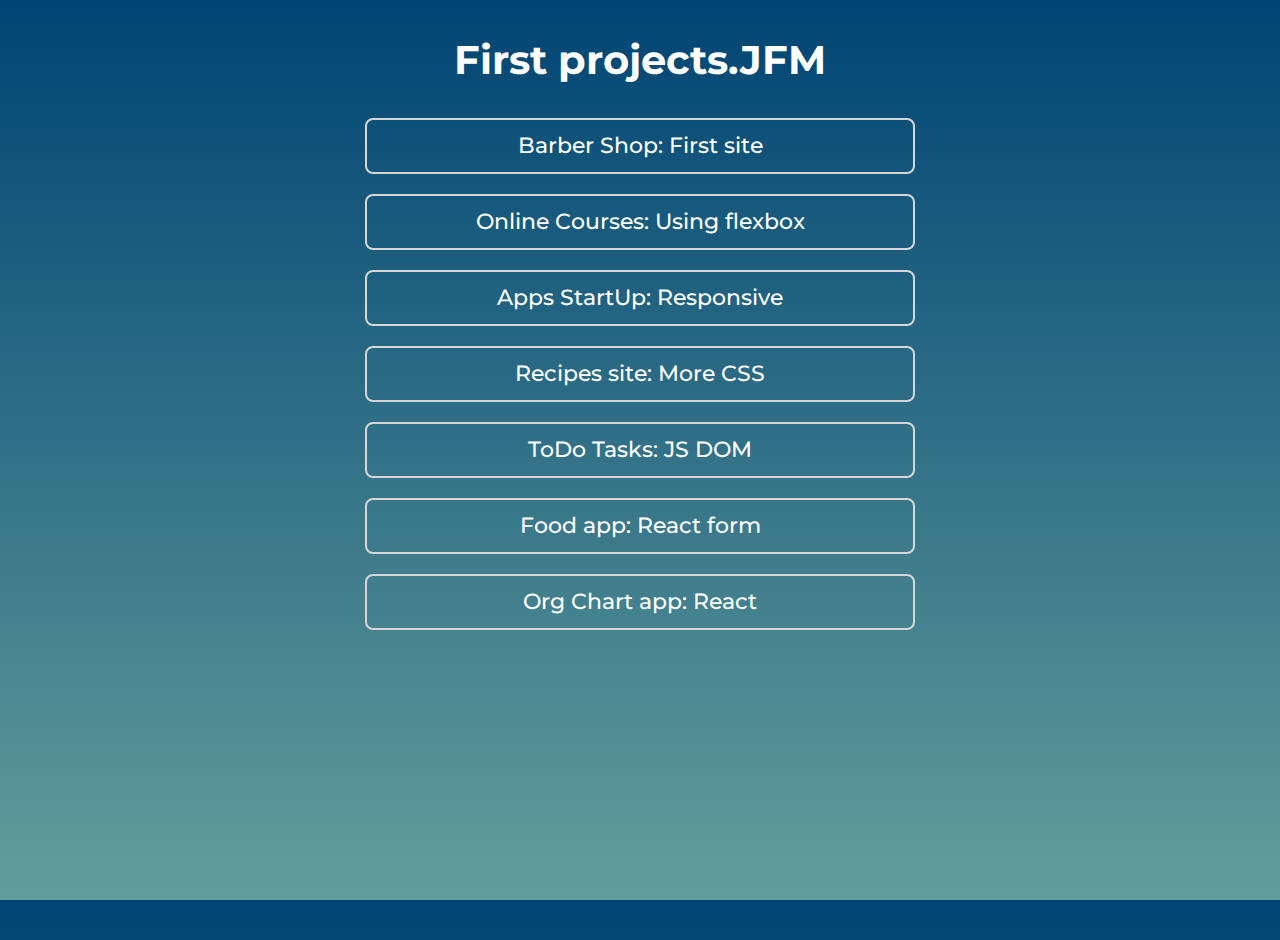
<file: index.html>
<!DOCTYPE html>
<html lang="en">

<head>
	<meta charset="UTF-8">
	<meta name="viewport" content="width=device-width, initial-scale=1.0">
	<title>projects.JFM</title>
	<link href="./reset.css" rel="stylesheet">
	<link href="./styles.css" rel="stylesheet">
	<link rel="preconnect" href="https://fonts.googleapis.com">
	<link rel="preconnect" href="https://fonts.gstatic.com" crossorigin>
	<link href="https://fonts.googleapis.com/css2?family=Montserrat&display=swap" rel="stylesheet">

</head>

<body>
	<main>

		<div class="cards-container">
			<h1>First projects.JFM</h1>
			<a class="card" href="./barbershop/"><span>Barber Shop: First site</span></a>
			<a class="card" href="./courses/"><span>Online Courses: Using flexbox</span></a>
			<a class="card" href="./apps/"><span>Apps StartUp: Responsive</span></a>
			<a class="card" href="./recipes/"><span>Recipes site: More CSS</span></a>
			<a class="card" href="./todo/"><span>ToDo Tasks: JS DOM</span></a>
			<a class="card" href="https://food.jfmadrid.com"><span>Food app: React form</span></a>
			<a class="card" href="https://org.jfmadrid.com"><span>Org Chart app: React</span></a>
		</div>


	</main>


</body>

</html>
</file>
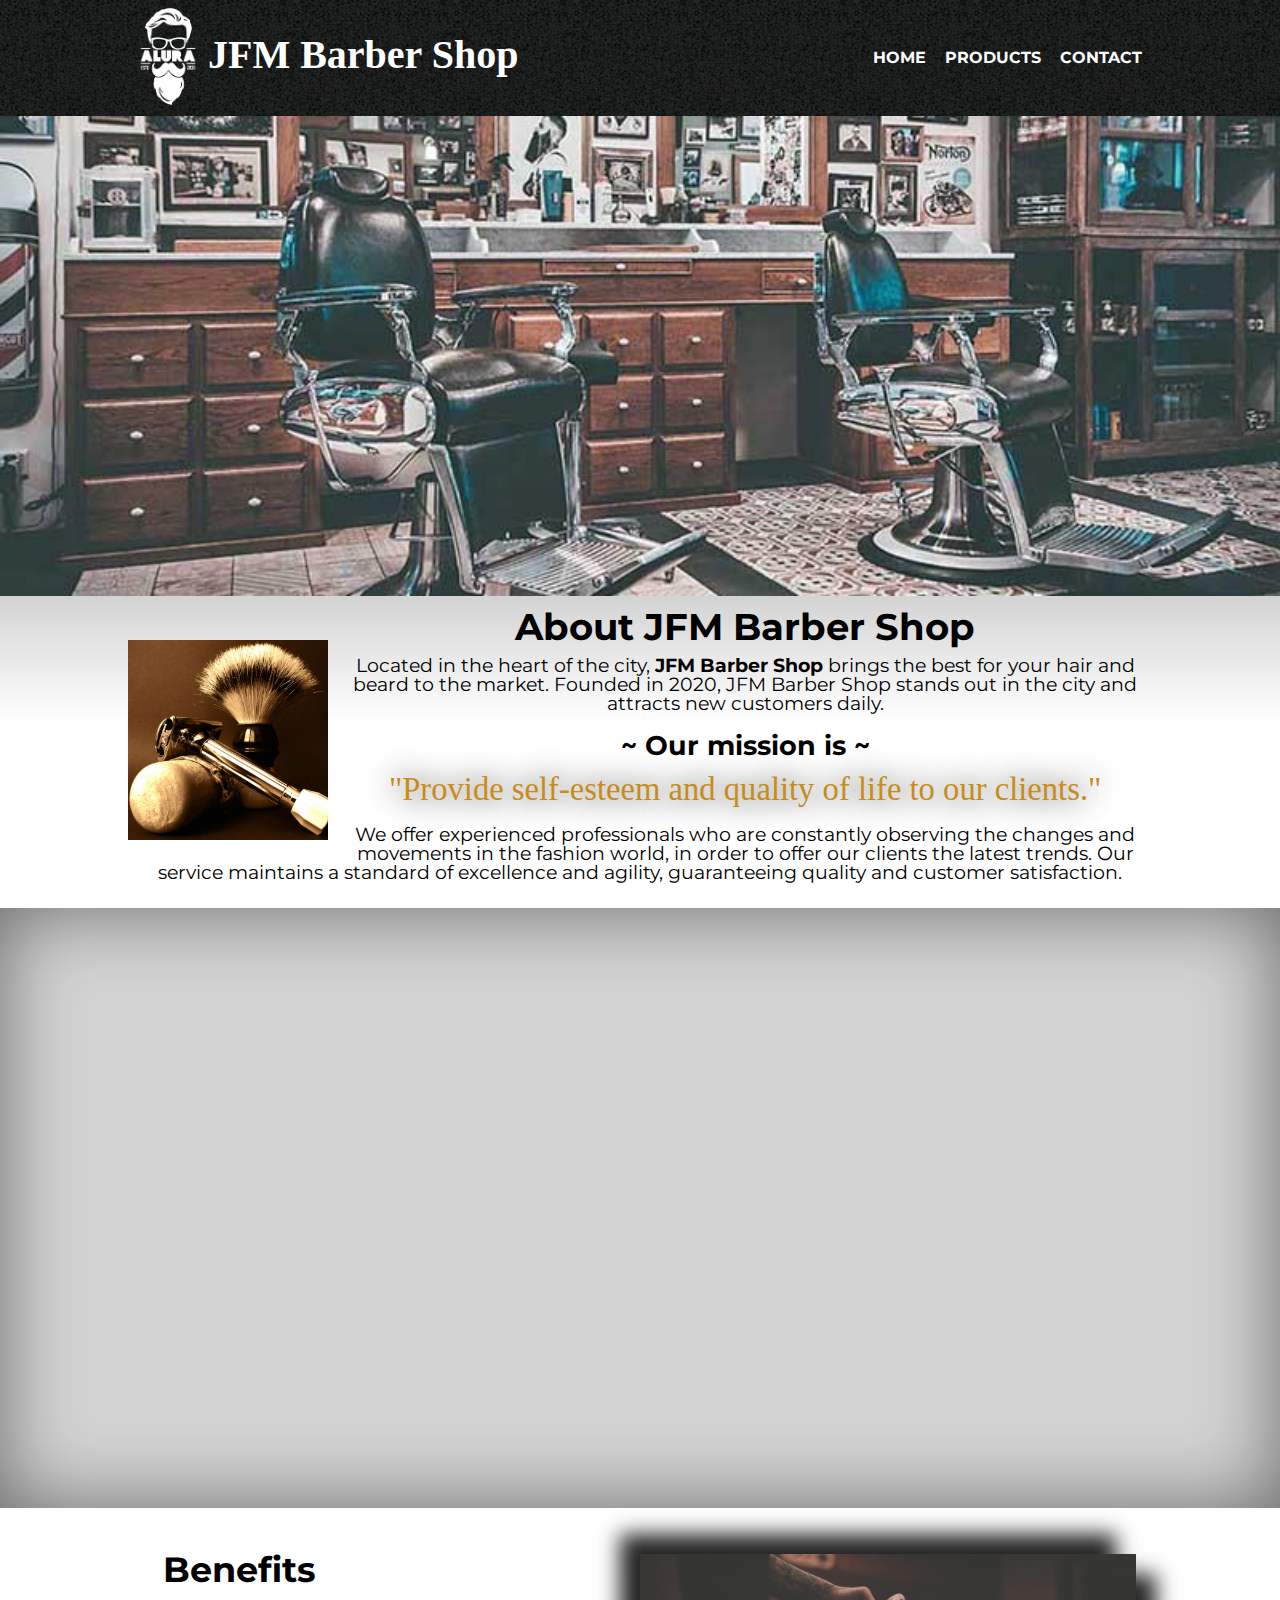
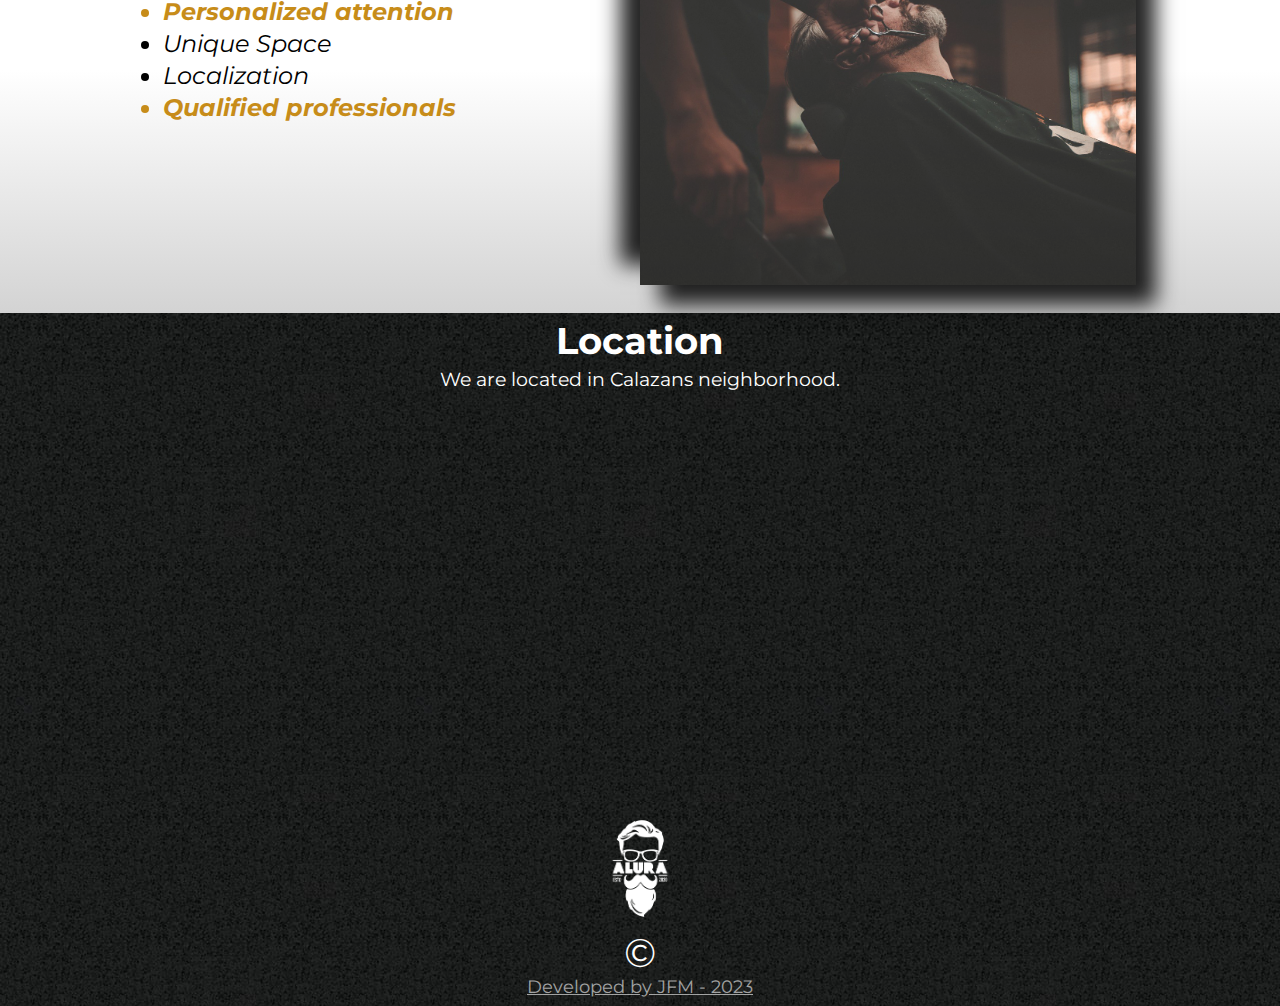
<file: barbershop/index.html>
<!DOCTYPE html>

<html lang="es">

<head>
	<meta charset="utf-8">
	<meta name="viewport" content="width=device-width">
	<title>JFM/BarberShop</title>
	<link rel="stylesheet" href="1.CSS/reset.css">
	<link rel="stylesheet" href="1.CSS/styles.css">
	<!-- Fonts -->
	<link rel="preconnect" href="https://fonts.googleapis.com">
	<link rel="preconnect" href="https://fonts.gstatic.com" crossorigin>
	<link href="https://fonts.googleapis.com/css2?family=Montserrat&display=swap" rel="stylesheet">
</head>

<body>
	<!-- Menu/Header de la pagina con el logo y links de navegacion  -->
	<header>
		<div id="cajaHeader">
			<img id="imgLogo" src="./Recursos/logo-blanco.png">
			<h1 id="tituloSitio"> JFM Barber Shop</h1>
			<nav>
				<!-- lista no ordenada de elementos del menu -->
				<ul>
					<li> <a href="index.html">Home</a> </li>
					<li> <a href="productos.html">Products</a> </li>
					<li> <a href="contacto.html">Contact</a> </li>
				</ul>
			</nav>
		</div>
	</header>

	<!-- Contenido Principal -->
	<main>
		<!-- <p>parrafo ejemplo</p> -->

		<img id="banner" src="./Recursos/banner.jpg">

		<!-- 
        <p>parrafo ejemplo</p>
        <p>parrafo ejemplo2</p> 
        -->
		<section class="principal">

			<img id="utensilios" src="./Recursos/utensilios.jpg" alt="utensilios barbero">

			<h2 class="tituloPrincipal">About JFM Barber Shop</h2>

			<p>
				Located in the heart of the city, <em>JFM Barber Shop</em> brings the best for your hair and beard to the
				market. Founded in 2020, JFM Barber Shop stands out in the city and attracts new customers daily.
			</p>

			<div id="mision">
				<!-- el estilo aplica a todas las etiquetas ycontenido dentro de la etiqueta <p> 
                 y puedo agregar mas de un estilo separandolo con ; -->
				<p id="misionTitulo">Our mission is</p>
				<p><strong>"Provide self-esteem and quality of life to our clients."</strong></p>
			</div>

			<p>
				We offer experienced professionals who are constantly observing the changes and movements in the fashion world,
				in order to offer our clients the latest trends. Our service maintains a standard of excellence and agility,
				guaranteeing quality and customer satisfaction.
			</p>

		</section>

		<section class="sectionVideo">
			<div id="video">
				<iframe width="100%" height="100%" src="https://www.youtube.com/embed/wcVVXUV0YUY" title="YouTube video player"
					frameborder="0"
					allow="accelerometer; autoplay; clipboard-write; encrypted-media; gyroscope; picture-in-picture; web-share"
					allowfullscreen></iframe>
			</div>
		</section>

		<section class="diferenciales">
			<div id="contenidoDiferenciales">

				<ul>
					<h3 class="titulo">Benefits</h3>
					<li class="items">Personalized attention</li>
					<li class="items">Unique Space</li>
					<li class="items">Localization</li>
					<li class="items">Qualified professionals</li>
				</ul><img src="./Recursos/diferenciales.jpg" id="imgDifs">
			</div>
		</section>

		<section class="mapa">
			<h2 class="tituloPrincipal">Location</h2>
			<p>We are located in Calazans neighborhood.</p>
			<iframe
				src="https://www.google.com/maps/embed?pb=!1m18!1m12!1m3!1d442.1772534826936!2d-75.59777681553734!3d6.25936303185097!2m3!1f0!2f0!3f0!3m2!1i1024!2i768!4f13.1!3m3!1m2!1s0x8e442972aad5ba31%3A0xa7cc94d054003c!2sAv.%2080%20%2348-147%20a%2048-1%2C%20Calasanz%2C%20Medell%C3%ADn%2C%20La%20Am%C3%A9rica%2C%20Medell%C3%ADn%2C%20Antioquia!5e0!3m2!1ses-419!2sco!4v1683165935365!5m2!1ses-419!2sco"
				width="100%" height="400" style="border:0;" allowfullscreen="" loading="lazy"
				referrerpolicy="no-referrer-when-downgrade"></iframe>
		</section>

	</main>

	<!-- Footer de la pagina  -->
	<footer>
		<img id="imgFooter" src="./Recursos/logo-blanco.png">
		<p>©</p>
		<a href="https://jfmadrid.com">Developed by JFM - 2023</a>
	</footer>

</body>


</html>
</file>
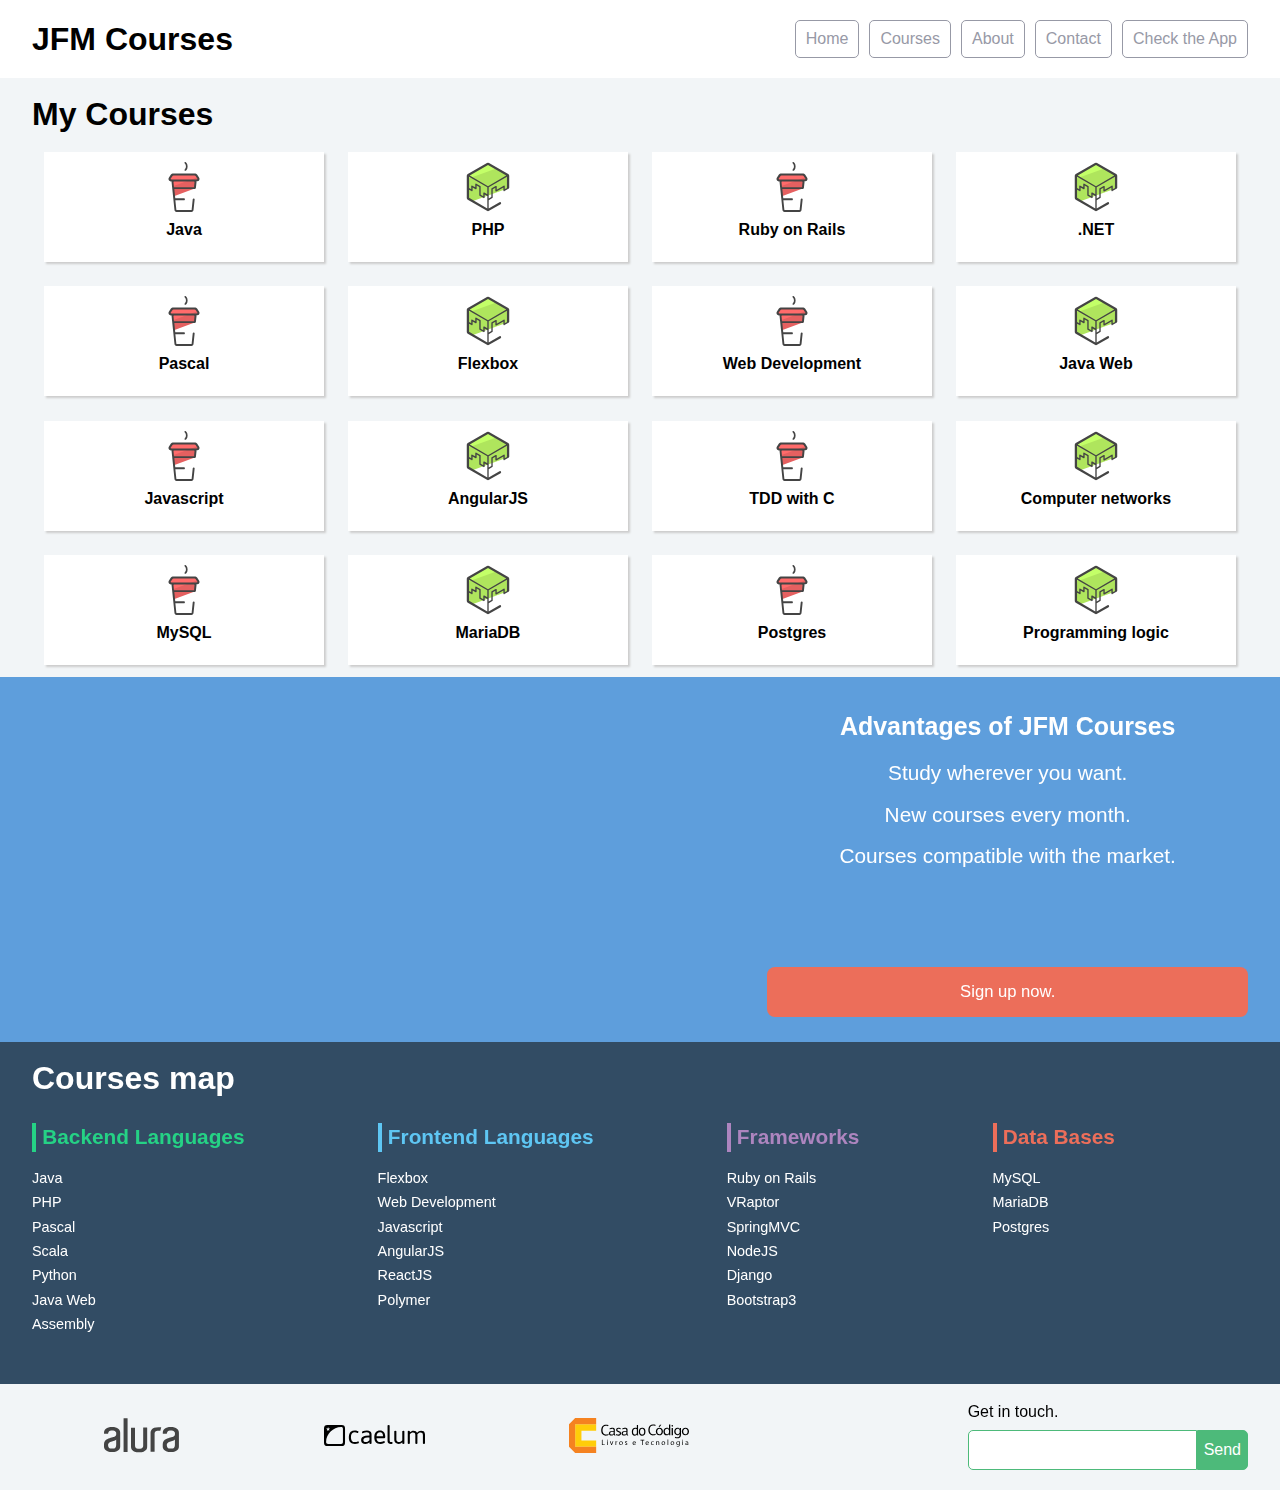
<file: courses/index.html>
<!doctype html>
<html>

<head>
	<meta charset="utf-8">
	<meta name="viewport" content="width=device-width, initial-scale=1">
	<title>JFM/Courses</title>
	<link rel="stylesheet" href="css/reset.css">
	<link rel="stylesheet" href="css/style.css">
	<link rel="stylesheet" href="css/flexbox.css">

</head>

<body>

	<header class="headerPrincipal">
		<div class="container">
			<h1 class="headerPrincipal-titulo">
				<a href="#">JFM Courses</a>
			</h1>

			<nav class="headerPrincipal-nav">
				<a class="headerPrincipal-nav-link" href="#">Home</a>
				<a class="headerPrincipal-nav-link" href="#">Courses</a>
				<a class="headerPrincipal-nav-link" href="#">About</a>
				<a class="headerPrincipal-nav-link" href="#">Contact</a>
				<a class="headerPrincipal-nav-link headerPrincipal-nav-link-app" href="#">Check the App</a>
			</nav>
		</div>

	</header>

	<main class="contenidoPrincipal">
		<div class="container">
			<h2 class="subtitulo">My Courses</h2>

			<nav>
				<ul class="contenidoPrincipal-cursos">
					<li class="contenidoPrincipal-cursos-link"><a href="#">Java</a></li>
					<li class="contenidoPrincipal-cursos-link"><a href="#">PHP</a></li>
					<li class="contenidoPrincipal-cursos-link"><a href="#">Ruby on Rails</a></li>
					<li class="contenidoPrincipal-cursos-link"><a href="#">.NET</a></li>
					<li class="contenidoPrincipal-cursos-link"><a href="#">Pascal</a></li>
					<li class="contenidoPrincipal-cursos-link"><a href="#">Flexbox</a></li>
					<li class="contenidoPrincipal-cursos-link"><a href="#">Web Development</a></li>
					<li class="contenidoPrincipal-cursos-link"><a href="#">Java Web</a></li>
					<li class="contenidoPrincipal-cursos-link"><a href="#">Javascript</a></li>
					<li class="contenidoPrincipal-cursos-link"><a href="#">AngularJS</a></li>
					<li class="contenidoPrincipal-cursos-link"><a href="#">TDD with C</a></li>
					<li class="contenidoPrincipal-cursos-link"><a href="#">Computer networks</a></li>
					<li class="contenidoPrincipal-cursos-link"><a href="#">MySQL</a></li>
					<li class="contenidoPrincipal-cursos-link"><a href="#">MariaDB</a></li>
					<li class="contenidoPrincipal-cursos-link"><a href="#">Postgres</a></li>
					<li class="contenidoPrincipal-cursos-link"><a href="#">Programming logic</a></li>

				</ul>
			</nav>
		</div>

		<section class="videoSobre">
			<div class="container">
				<iframe class="videoSobre-video" width="560" height="315"
					src="https://www.youtube.com/embed/1iJ5lof5kLM?si=XJQbeOMfJARFOqNF" frameborder="0" allowfullscreen></iframe>

				<div class="videoSobre-sobre">
					<h2 class="videoSobre-sobre-title">Advantages of JFM Courses</h2>
					<ul class="videoSobre-sobre-list">
						<li class="videoSobre-sobre-item">Study wherever you want.</li>
						<li class="videoSobre-sobre-item">New courses every month.</li>
						<li class="videoSobre-sobre-item">Courses compatible with the market.</li>
					</ul>
					<button class="videoSobre-button">Sign up now.</button>
				</div>
			</div>
		</section>

	</main>

	<footer class="rodapePrincipal">
		<div class="container">

			<section class="rodapePrincipal-navMap">
				<h3 class="subtitulo">Courses map</h3>
				<nav class="rodapePrincipal-navMap-list">

					<h4 class="navmap-list-title navmap-list-title-backend">Backend Languages</h4>
					<a class="rodapePrincipal-navMap-link" href="#">Java</a>
					<a class="rodapePrincipal-navMap-link" href="#">PHP</a>
					<a class="rodapePrincipal-navMap-link" href="#">Pascal</a>
					<a class="rodapePrincipal-navMap-link" href="#">Scala</a>
					<a class="rodapePrincipal-navMap-link" href="#">Python</a>
					<a class="rodapePrincipal-navMap-link" href="#">Java Web</a>
					<a class="rodapePrincipal-navMap-link" href="#">Assembly</a>

					<h4 class="navmap-list-title navmap-list-title-frontend"> Frontend Languages</h4>
					<a class="rodapePrincipal-navMap-link" href="#">Flexbox</a>
					<a class="rodapePrincipal-navMap-link" href="#">Web Development</a>
					<a class="rodapePrincipal-navMap-link" href="#">Javascript</a>
					<a class="rodapePrincipal-navMap-link" href="#">AngularJS</a>
					<a class="rodapePrincipal-navMap-link" href="#">ReactJS</a>
					<a class="rodapePrincipal-navMap-link" href="#">Polymer</a>

					<h4 class="navmap-list-title navmap-list-title-framework">Frameworks</h4>
					<a class="rodapePrincipal-navMap-link" href="#">Ruby on Rails</a>
					<a class="rodapePrincipal-navMap-link" href="#">VRaptor</a>
					<a class="rodapePrincipal-navMap-link" href="#">SpringMVC</a>
					<a class="rodapePrincipal-navMap-link" href="#">NodeJS</a>
					<a class="rodapePrincipal-navMap-link" href="#">Django</a>
					<a class="rodapePrincipal-navMap-link" href="#">Bootstrap3</a>

					<h4 class="navmap-list-title navmap-list-title-bancoDeDados">Data Bases</h4>
					<a class="rodapePrincipal-navMap-link" href="#">MySQL</a>
					<a class="rodapePrincipal-navMap-link" href="#">MariaDB</a>
					<a class="rodapePrincipal-navMap-link" href="#">Postgres</a>

				</nav>
			</section>

		</div>

		<section class="rodapePrincipal-patrocinadores">
			<div class="container">
				<ul class="rodapePrincipal-patrocinadores-list">
					<li>
						<a class="rodapePrincipal-patrocinadores-list-link patrocinadores-list-link-alura" href="#">
							<img src="img/logos/alura.svg" alt="Logo da Alura">
						</a>
					</li>
					<li>
						<a class="rodapePrincipal-patrocinadores-list-link patrocinadores-list-link-caelum" href="#">
							<img src="img/logos/caelum.svg" alt="Logo da Caelum">
						</a>
					</li>
					<li>
						<a class="rodapePrincipal-patrocinadores-list-link patrocinadores-list-link-casaDoCodigo" href="#">
							<img src="img/logos/cdc.svg" alt="Logo da Casa do Código">
						</a>
					</li>
				</ul>
				<form class="rodapePrincipal-contatoForm" action="#">
					<fieldset>
						<legend class="rodapePrincipal-contatoForm-legend" for="email-contato">Get in touch.
						</legend>
						<div class="rodapePrincipal-contatoForm-fieldset">
							<input class="rodapePrincipal-contatoForm-emailInput" type="email" name="email-contato"
								id="email-contato">
							<button class="rodapePrincipal-contatoForm-submit" type="submit">Send</button>
						</div>
					</fieldset>
				</form>
			</div>
		</section>
	</footer>

</body>

</html>
</file>
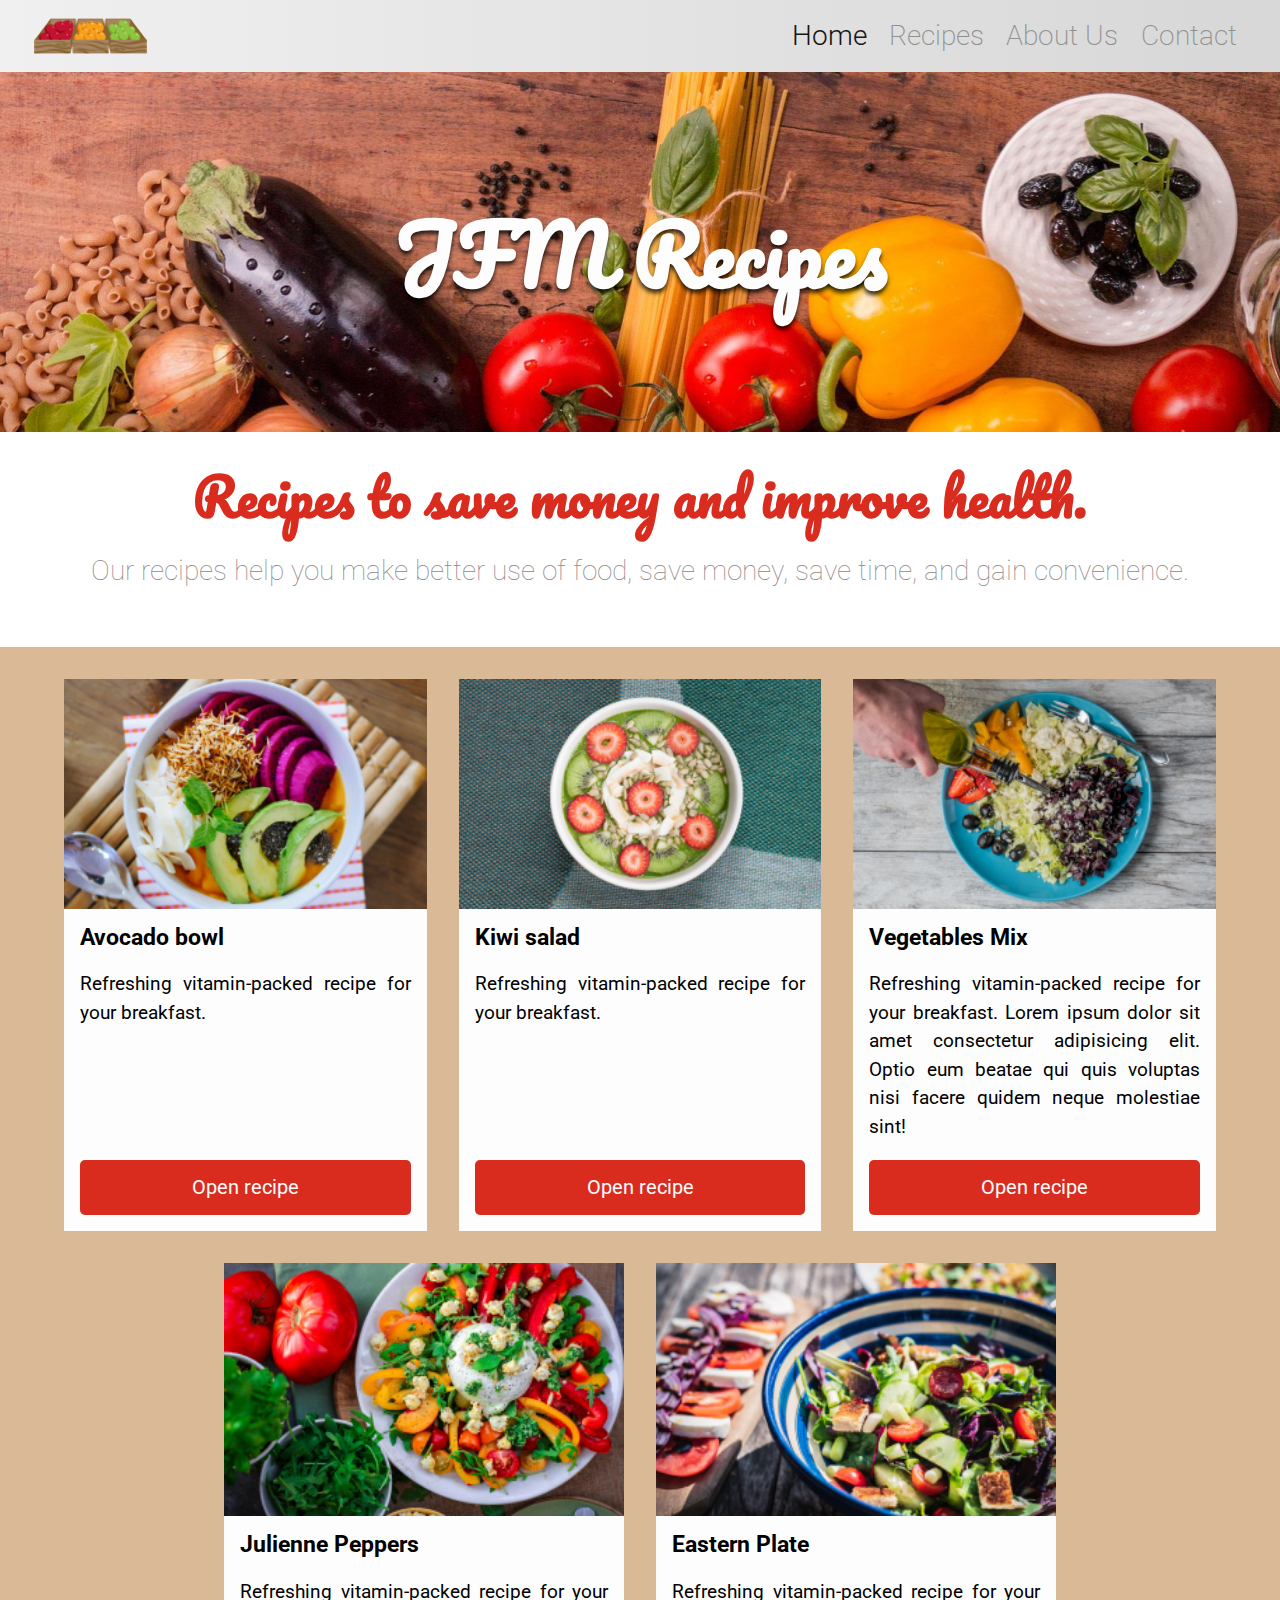
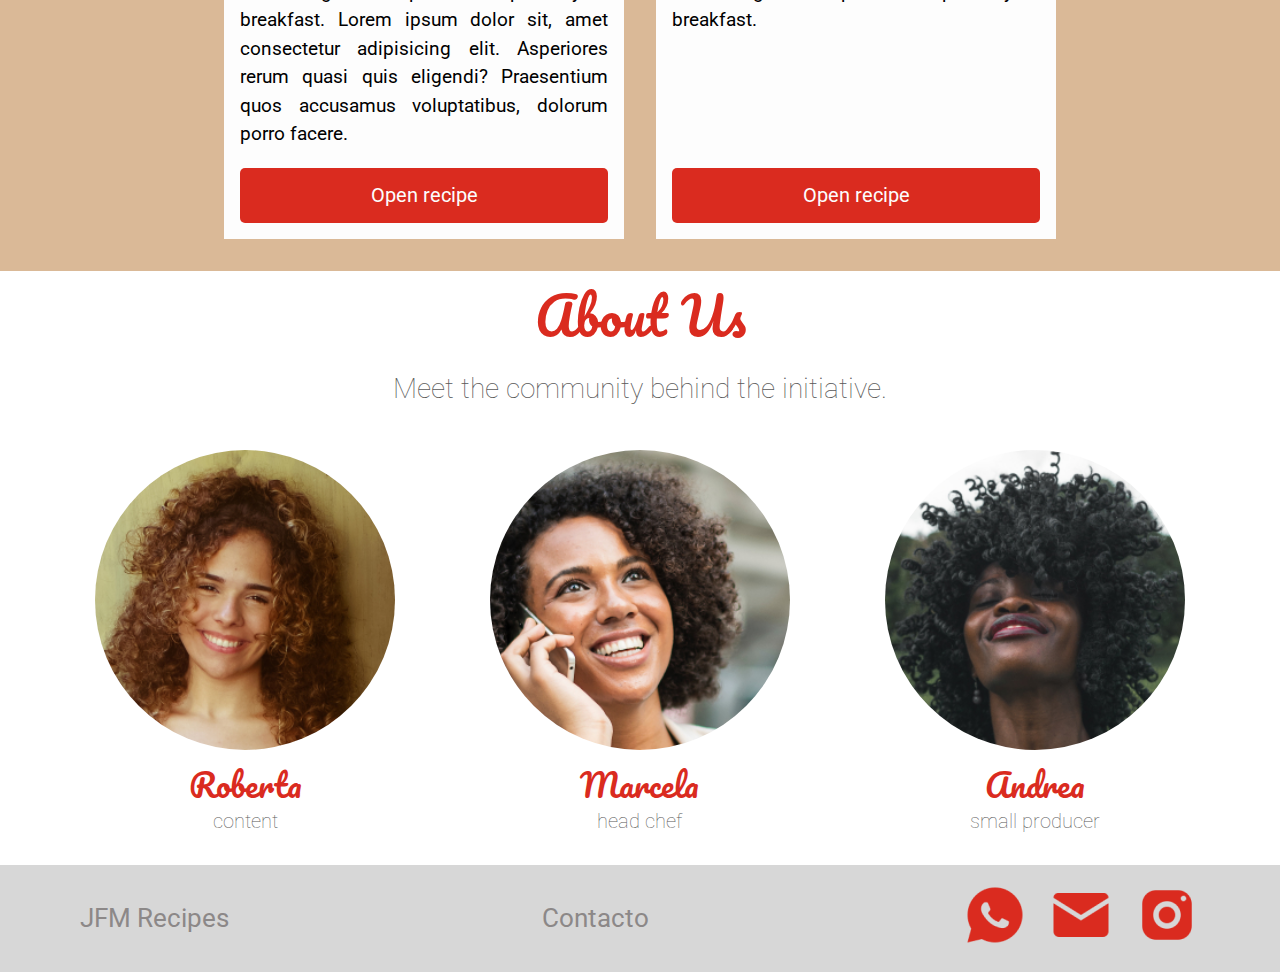
<file: recipes/index.html>
<!DOCTYPE html>
<html lang="es">

<head>
	<meta charset="UTF-8">
	<meta http-equiv="X-UA-Compatible" content="IE=edge">
	<meta name="viewport" content="width=device-width, initial-scale=1.0">
	<title>JFM/Recipes</title>

	<link href="https://fonts.googleapis.com/css?family=Pacifico|Roboto:100,300,400,500,700,900" rel="stylesheet">

	<link href="css/normalize.css" rel="stylesheet">
	<link href="css/reset.css" rel="stylesheet">

	<link rel="stylesheet" href="css/header/header.css">
	<link rel="stylesheet" href="css/header/menu-item.css">
	<link rel="stylesheet" href="css/header/menu-link.css">
	<link rel="stylesheet" href="css/header/menu-lista.css">
	<link rel="stylesheet" href="css/banner/banner-imagen.css">
	<link rel="stylesheet" href="css/banner/banner-titulo.css">
	<link rel="stylesheet" href="css/banner/banner.css">
	<link rel="stylesheet" href="css/sobre/sobre-descripcion.css">
	<link rel="stylesheet" href="css/sobre/sobre-titulo.css">
	<link rel="stylesheet" href="css/sobre/sobre.css">
	<link rel="stylesheet" href="css/recetas/receta-boton.css">
	<link rel="stylesheet" href="css/recetas/receta-contenido.css">
	<link rel="stylesheet" href="css/recetas/receta-descripcion.css">
	<link rel="stylesheet" href="css/recetas/receta-imagen.css">
	<link rel="stylesheet" href="css/recetas/receta-titulo.css">
	<link rel="stylesheet" href="css/recetas/receta.css">
	<link rel="stylesheet" href="css/recetas/recetas.css">
	<link rel="stylesheet" href="css/quienes/quienes-descripcion.css">
	<link rel="stylesheet" href="css/quienes/quienes-titulo.css">
	<link rel="stylesheet" href="css/quienes/quienes.css">
	<link rel="stylesheet" href="css/personas/persona-funcion.css">
	<link rel="stylesheet" href="css/personas/persona-imagen.css">
	<link rel="stylesheet" href="css/personas/persona-nombre.css">
	<link rel="stylesheet" href="css/personas/persona.css">
	<link rel="stylesheet" href="css/personas/personas.css">
	<link rel="stylesheet" href="css/footer/footer-contacto.css">
	<link rel="stylesheet" href="css/footer/footer-icon.css">
	<link rel="stylesheet" href="css/footer/footer-item.css">
	<link rel="stylesheet" href="css/footer/footer-lista.css">
	<link rel="stylesheet" href="css/footer/footer-titulo.css">
	<link rel="stylesheet" href="css/footer/footer.css">
	<link rel="stylesheet" href="css/body.css">
</head>

<body>

	<header class="header container">
		<img class="logo" src="img/logo.png" alt="fruta y fruto logo">
		<nav class="menu">
			<ul class="menu__lista">
				<li class="menu__item"><a class="menu__link activo" href="#">Home</a></li>
				<li class="menu__item"><a class="menu__link" href="#">Recipes</a></li>
				<li class="menu__item"><a class="menu__link" href="#">About Us</a></li>
				<li class="menu__item"><a class="menu__link" href="#">Contact</a></li>
			</ul>
		</nav>
	</header>

	<section class="banner container">
		<img class="banner__imagen" src="img/banner.png" alt="imagen banner frutas">
		<h2 class="banner__titulo">JFM Recipes</h2>
	</section>

	<section class="sobre container">
		<h2 class="sobre__titulo">Recipes to save money and improve health.</h2>
		<p class="sobre__descripcion">Our recipes help you make better use of food, save money, save time, and gain
			convenience.</p>
	</section>

	<section class="recetas container">
		<div class="receta">
			<img class="receta__imagen" alt="bol de aguacate" src="img/recetas/ensalada-de-frutas.jpg" />
			<div class="receta__contenido">
				<h4 class="receta__titulo">Avocado bowl</h4>
				<p class="receta__descripcion">Refreshing vitamin-packed recipe for your breakfast.</p>
				<button class="receta__boton">Open recipe</button>
			</div>
		</div>
		<div class="receta">
			<img class="receta__imagen" alt="Ensalada de kiwi" src="img/recetas/ensalada-de-kiwi.jpg" />
			<div class="receta__contenido">
				<h4 class="receta__titulo">Kiwi salad</h4>
				<p class="receta__descripcion">Refreshing vitamin-packed recipe for your breakfast.</p>
				<button class="receta__boton">Open recipe</button>
			</div>
		</div>
		<div class="receta">
			<img class="receta__imagen" alt="Mix de vegetales" src="img/recetas/mix-de-vegetales.jpg" />
			<div class="receta__contenido">
				<h4 class="receta__titulo">Vegetables Mix </h4>
				<p class="receta__descripcion">Refreshing vitamin-packed recipe for your breakfast. Lorem ipsum dolor sit
					amet consectetur adipisicing elit. Optio eum beatae qui quis voluptas nisi facere quidem neque molestiae sint!
				</p>
				<button class="receta__boton">Open recipe</button>
			</div>
		</div>
		<div class="receta">
			<img class="receta__imagen" alt="Pimentones en Juliana" src="img/recetas/pimentones-juliana.jpg" />
			<div class="receta__contenido">
				<h4 class="receta__titulo">Julienne Peppers</h4>
				<p class="receta__descripcion">Refreshing vitamin-packed recipe for your breakfast. Lorem ipsum dolor sit,
					amet consectetur adipisicing elit. Asperiores rerum quasi quis eligendi? Praesentium quos accusamus
					voluptatibus, dolorum porro facere.</p>
				<button class="receta__boton">Open recipe</button>
			</div>
		</div>
		<div class="receta">
			<img class="receta__imagen" alt="Plato oriental" src="img/recetas/plato-oriental.jpg" />
			<div class="receta__contenido">
				<h4 class="receta__titulo">Eastern Plate</h4>
				<p class="receta__descripcion">Refreshing vitamin-packed recipe for your breakfast.</p>
				<button class="receta__boton">Open recipe</button>
			</div>
		</div>

	</section>

	<section class="quienes container">
		<h3 class="quienes__titulo">About Us</h3>
		<p class="quienes__descripcion">Meet the community behind the initiative.</p>
		<div class="personas">
			<div class="persona">
				<div class="persona__imagen persona__imagen--roberta"></div>
				<span class="persona__nombre">Roberta</span>
				<span class="persona__funcion">Content</span>
			</div>
			<div class="persona">
				<div class="persona__imagen persona__imagen--marcela"></div>
				<span class="persona__nombre">Marcela</span>
				<span class="persona__funcion">Head chef</span>
			</div>
			<div class="persona">
				<div class="persona__imagen persona__imagen--andrea"></div>
				<span class="persona__nombre">Andrea</span>
				<span class="persona__funcion">Small Producer</span>
			</div>
		</div>
	</section>

	<footer class="footer container">
		<p class="footer__titulo">JFM Recipes</p>
		<p class="footer__contacto">Contacto</p>
		<ul class="footer__lista">
			<li class="footer__item"><a class="footer__icon" href="#"><img alt="WhatsApp" src="img/WhatsApp.png"></a></li>
			<li class="footer__item"><a class="footer__icon" href="#"><img alt="Email" src="img/email.png"></a></li>
			<li class="footer__item"><a class="footer__icon" href="#"><img alt="Instagram" src="img/Instagram.png"></a></li>
		</ul>
	</footer>

</body>

</html>
</file>
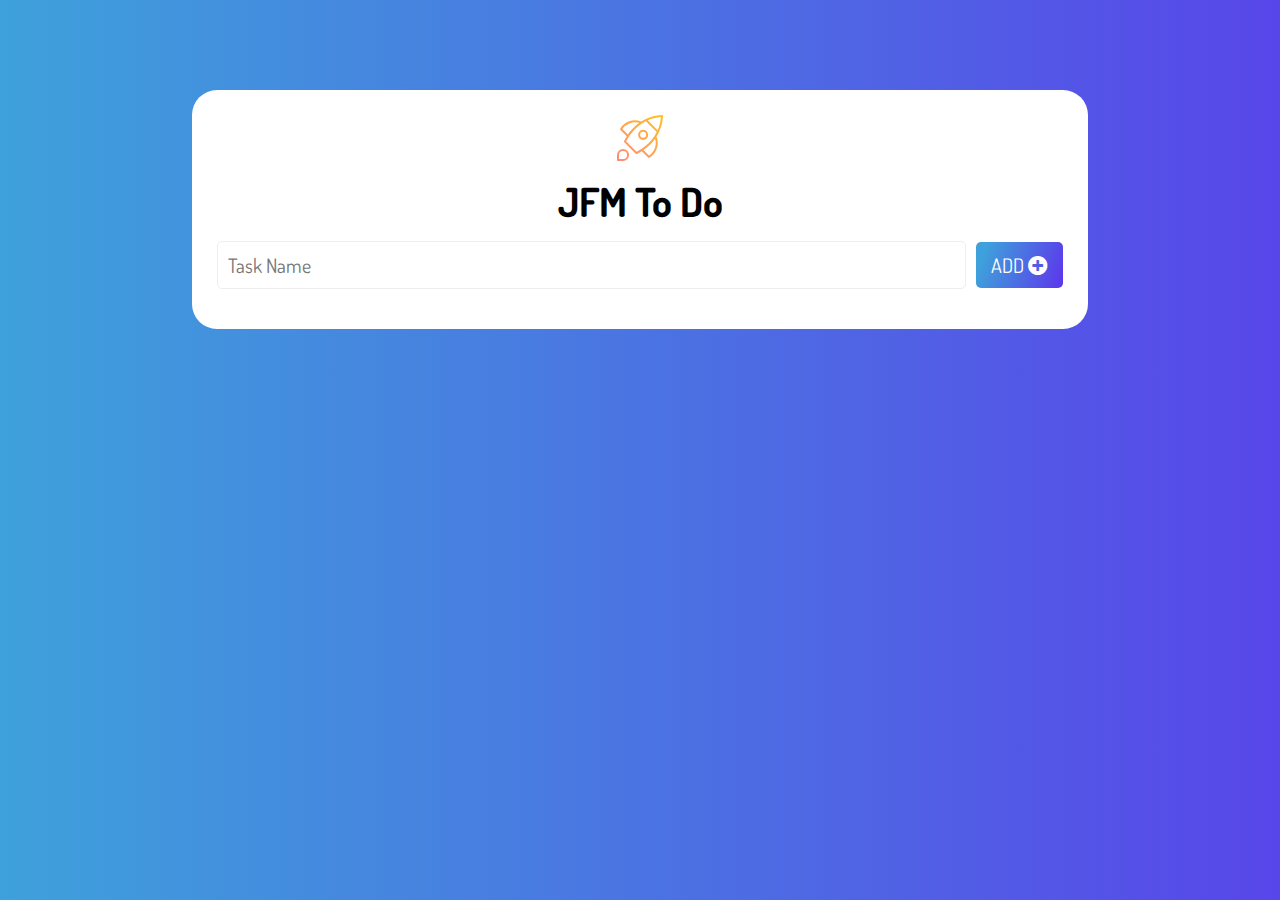
<file: todo/index.html>
<!DOCTYPE html>
<html lang="en">

<head>
	<meta charset="UTF-8" />
	<meta http-equiv="X-UA-Compatible" content="IE=edge" />
	<meta name="viewport" content="width=device-width, initial-scale=1.0" />
	<title>JFM/ToDo</title>
	<link rel="icon" type="image/png" href="./assets/rocket.svg" />
	<link rel="preconnect" href="https://fonts.gstatic.com" />
	<link href="https://fonts.googleapis.com/css2?family=Dosis&family=Open+Sans&family=Parisienne&display=swap"
		rel="stylesheet" />
	<link href="https://cdnjs.cloudflare.com/ajax/libs/font-awesome/5.15.3/css/all.min.css" rel="stylesheet" />
	<link rel="stylesheet" href="styles.css" />
</head>

<body>
	<main>
		<div class="mainCard">
			<div class="title"><img src="./assets/rocket.svg" /></div>
			<div class="title">
				<h1>JFM To Do</h1>
			</div>
			<div>
				<form action="">
					<input type="text" name="task" placeholder="Task Name" class="inputForm" autocomplete="off" data-form-input />
					<button type="submit" class="btnCreate" data-form-btn>
						ADD <i class='fas fa-plus-circle'></i>
					</button>
				</form>
			</div>
			<!-- contiene la lista de tareas -->
			<ul class="cardsList" data-list>

			</ul>
		</div>
	</main>
	<script type="module" src="script.js"></script>
</body>

</html>
</file>
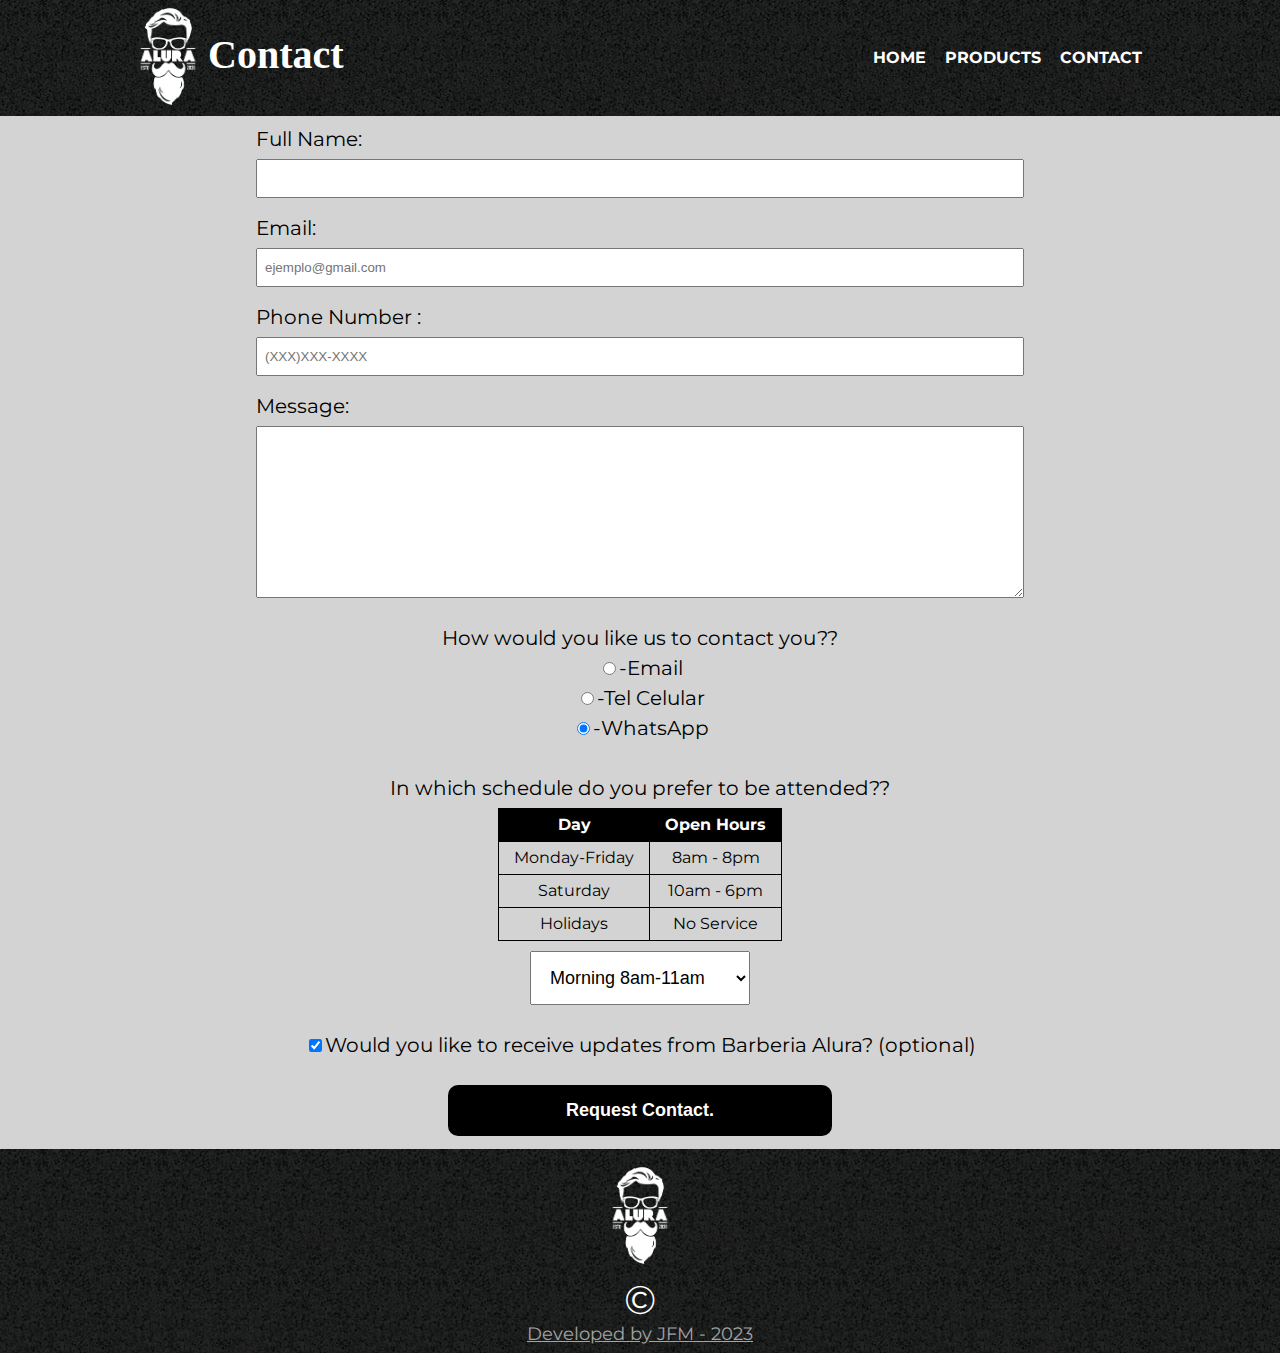
<file: barbershop/contacto.html>
<!DOCTYPE html>

<html lang="es">

<head>
	<meta charset="utf-8">
	<meta name="viewport" content="width=device-width">
	<title>Contact - JFM/BarberShop</title>
	<link rel="stylesheet" href="1.CSS/reset.css">
	<link rel="stylesheet" href="1.CSS/styles.css">
	<!-- Fonts -->
	<link rel="preconnect" href="https://fonts.googleapis.com">
	<link rel="preconnect" href="https://fonts.gstatic.com" crossorigin>
	<link href="https://fonts.googleapis.com/css2?family=Montserrat&display=swap" rel="stylesheet">
</head>

<body>
	<!-- Menu/Header de la pagina con el logo y links de navegacion  -->
	<header>
		<div id="cajaHeader">
			<img id="imgLogo" src="./Recursos/logo-blanco.png">
			<h1 id="tituloSitio">Contact</h1>
			<nav>
				<!-- lista no ordenada de elementos del menu -->
				<ul>
					<li> <a href="index.html">Home</a> </li>
					<li> <a href="productos.html">Products</a> </li>
					<li> <a href="contacto.html">Contact</a> </li>
				</ul>
			</nav>
		</div>
	</header>

	<!-- Contacto -->
	<main id="mainContacto">

		<form>
			<!-- campos input text iniciales -->
			<label for="nombreApellido">Full Name:</label>
			<input type="text" id="nombreApellido" class="input-iniciales" required>

			<label for="email">Email:</label>
			<input type="email" id="email" class="input-iniciales" required placeholder="ejemplo@gmail.com">

			<label for="telCelular">Phone Number :</label>
			<input type="tel" id="telCelular" class="input-iniciales" required placeholder="(XXX)XXX-XXXX">

			<label for="mensaje">Message:</label>
			<textarea rows="10" id="mensaje" class="input-iniciales" required></textarea>

			<div id="cajaCentrada">

				<!-- botones de seleccion unico tipo de contacto-->
				<fieldset id="divContacto">
					<legend>How would you like us to contact you??</legend>

					<label><input type="radio" name="contacto" value="email" id="radio-email">-Email</label>


					<label><input type="radio" name="contacto" value="telefono" id="radio-telefono">-Tel Celular</label>


					<label><input type="radio" name="contacto" value="whatsapp" id="radio-whatsapp" checked>-WhatsApp</label>
				</fieldset>

				<!-- Selector desplegable de horario -->
				<fieldset id="fieldsetHorario">
					<legend>In which schedule do you prefer to be attended??</legend>

					<div id="cajaHorario">

						<table>
							<thead>
								<tr>
									<th>Day</th>
									<th>Open Hours</th>

								</tr>
							</thead>

							<tbody>
								<tr>
									<td>Monday-Friday</td>
									<td>8am - 8pm</td>

								</tr>
								<tr>
									<td>Saturday</td>
									<td>10am - 6pm</td>

								</tr>
								<tr>
									<td>Holidays</td>
									<td>No Service</td>

								</tr>
							</tbody>
						</table>

						<select>
							<option>Morning 8am-11am</option>
							<option>Afternoon 11am-4pm</option>
							<option>Evening 4pm-8pm</option>
						</select>
					</div>
				</fieldset>

				<!-- campo checkbox novedades -->
				<label id="checkNovedades"><input type="checkbox" checked>Would you like to receive updates from Barberia Alura?
					(optional)</label>

			</div>

			<!-- boton submit -->
			<input id="botonEnviar" type="submit" value="Request Contact.">

		</form>


	</main>

	<!-- Footer de la pagina  -->
	<footer>

		<img id="imgFooter" src="./Recursos/logo-blanco.png">
		<p>©</p>
		<a href="https://jfmadrid.com">Developed by JFM - 2023</a>

	</footer>

</body>

</html>
</file>
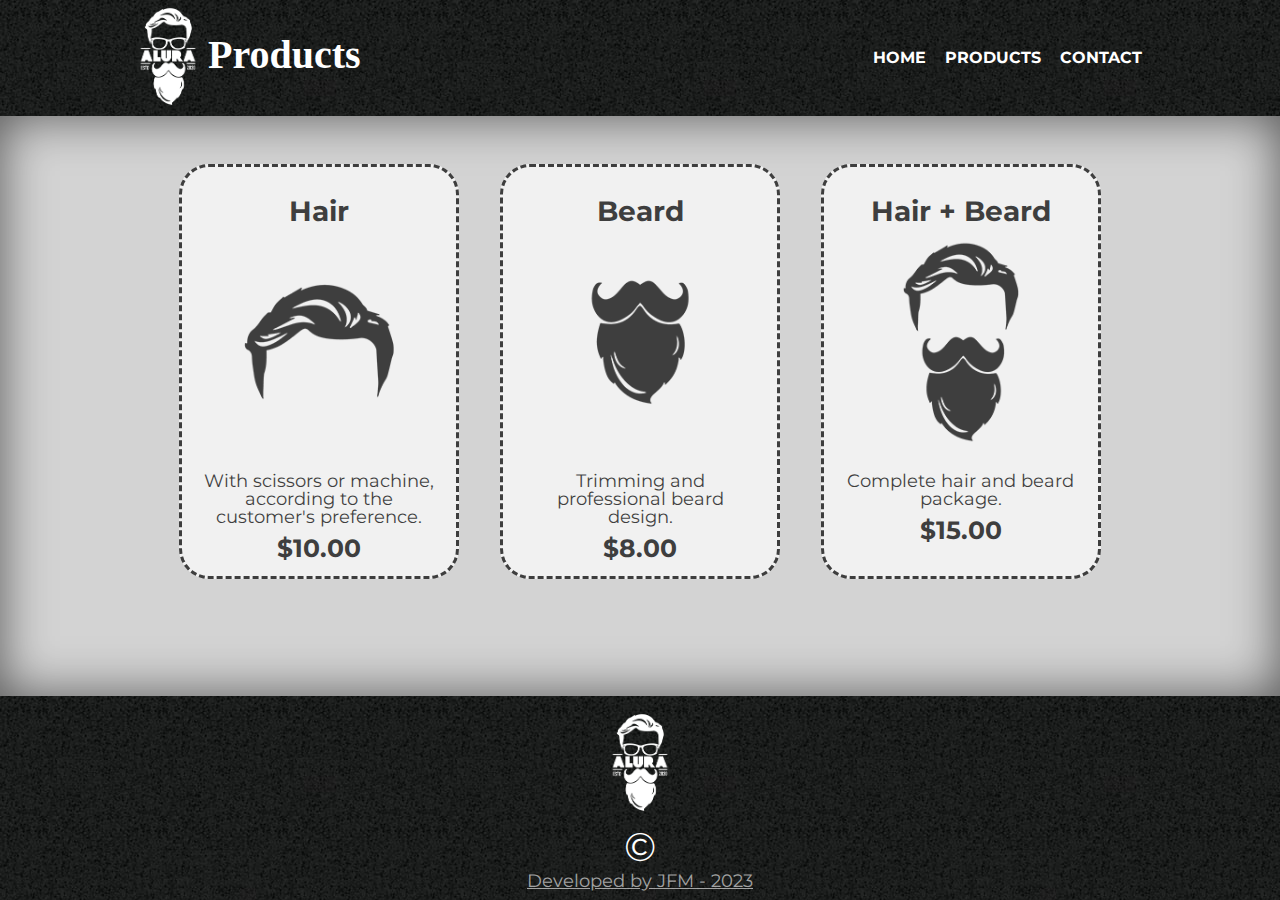
<file: barbershop/productos.html>
<!DOCTYPE html>

<html lang="es">

<head>
	<meta charset="utf-8">
	<meta name="viewport" content="width=device-width">
	<title>Products - JFM/BarberShop</title>
	<link rel="stylesheet" href="1.CSS/reset.css">
	<link rel="stylesheet" href="1.CSS/styles.css">
	<!-- Fonts -->
	<link rel="preconnect" href="https://fonts.googleapis.com">
	<link rel="preconnect" href="https://fonts.gstatic.com" crossorigin>
	<link href="https://fonts.googleapis.com/css2?family=Montserrat&display=swap" rel="stylesheet">
</head>

<body>
	<!-- Menu/Header de la pagina con el logo y links de navegacion  -->
	<header>
		<div id="cajaHeader">
			<img id="imgLogo" src="./Recursos/logo-blanco.png">
			<h1 id="tituloSitio">Products</h1>
			<nav>
				<!-- lista no ordenada de elementos del menu -->
				<ul>
					<li> <a href="index.html">Home</a> </li>
					<li> <a href="productos.html">Products</a> </li>
					<li> <a href="contacto.html">Contact</a> </li>
				</ul>
			</nav>
		</div>
	</header>

	<!-- Productos -->
	<main>
		<!-- Lista no ordenada con los productos  -->
		<ul id="listaProductos">
			<li>
				<h2>Hair</h2>
				<img class="prodImg" src="./Recursos/cabello.jpg">
				<p class="prodDesc">With scissors or machine, according to the customer's preference.</p>
				<p class="prodPrec">$10.00</p>

			</li>

			<li>
				<h2>Beard</h2>
				<img class="prodImg" src="./Recursos/barba.jpg">
				<p class="prodDesc">Trimming and professional beard design.</p>
				<p class="prodPrec">$8.00</p>

			</li>

			<li>
				<h2>Hair + Beard</h2>
				<img class="prodImg" src="./Recursos/cabello+barba.jpg">
				<p class="prodDesc">Complete hair and beard package.</p>
				<p class="prodPrec">$15.00</p>

			</li>
		</ul>


	</main>

	<!-- Footer de la pagina  -->
	<footer>

		<img id="imgFooter" src="./Recursos/logo-blanco.png">
		<p>©</p>
		<a href="https://jfmadrid.com">Developed by JFM - 2023</a>

	</footer>

</body>


</html>
</file>
<file: styles.css>
* {
	text-align: center;
	color: #ffffff;
	font-family: "Montserrat";
}
body {
	background: linear-gradient(#004473, rgb(100, 158, 155));
	height: 100dvh;
	overflow: hidden;
}

main {
	display: flex;
	justify-content: center;
	height: 100dvh;
}
h1 {
	font-size: 30px;
	font-weight: 700;
	margin-bottom: 28px;
}
.cards-container {
	width: 90%;
	max-width: 550px;
	height: 100%;
	margin-top: 40px;
	display: flex;
	flex-direction: column;
}

.card {
	padding: 15px 0;
	border-radius: 8px;
	margin: 10px 0;
	border: solid 2px #d6d6d6;
	font-weight: 500;
	text-decoration: none;
	font-size: 18px;
	transition: 150ms;
}

.card:hover {
	transform: scale(1.05);
	border: solid 2px #062d52;
}

/* will apply to mobile and ipad */
@media screen and (min-width: 768px) {
	h1 {
		font-size: 40px;
	}
	.cards-container {
		width: 550px;
	}
	.card {
		font-size: 22px;
	}
}
</file>
<file: barbershop/1.CSS/styles.css>
body {
	background-color: lightgray;
	font-family: "Montserrat", sans-serif;
	height: 100vh;
	display: flex;
	flex-direction: column;
}
main {
	display: flex;
	flex-direction: column;
	flex-grow: 1;
}
/* Estilos del header */
header {
	background: url(../Recursos/bg.jpg);
}

#cajaHeader {
	width: 80%;
	position: relative;
	margin: 0 auto;
}

#imgLogo {
	width: 10%;
	max-width: 80px;
}

#tituloSitio {
	position: absolute;
	top: 30%;
	display: inline;
	font-size: 40px;
	font-weight: bold;
	font-family: cursive;
	color: #ffffff;
}
nav {
	position: absolute;
	top: 43%;
	right: 10px;
}

nav ul li {
	display: inline;
	margin: 0 0 0 15px;
}

nav a {
	text-transform: uppercase;
	color: #000000;
	font-weight: bold;
	font-size: 100%;
	text-decoration: none;
	transition: 150ms;
	color: #ffffff;
}

nav a:hover {
	color: #c78c19;
	text-decoration: underline;
	font-size: 20px;
}
/* fin header fin */

/* Estilos index.html */

/* # selector de id banner que se lo puse a la <img id="banner" */
#banner {
	width: 100%;
	max-width: 1920px;
	margin: 0 auto;
}

/* . selector de clase para un div con atibuto class class="principal"*/
.principal {
	padding: 1% 10% 2%;
	background: linear-gradient(lightgray, white 40%);
}

.tituloPrincipal {
	text-align: center;
	font-size: 2.3em;
	margin-bottom: 10px;
	font-weight: bold;
}

/*
.tituloPrincipal:first-letter{
    color: #c78c19;
}
*/

#utensilios {
	width: 200px;
	float: left;
	margin: 3% 1% 1% 0;
}

/* a los hijos p de main
main > p{
    background-color: red;
} 
*/

/* a los p hermanos(despues) de img pero solo 1
img + p{
    background-color: blue;
} 
*/

/* no solo 1 sino todos los p despues de img 
img ~ p{
    background-color: yellow;
}
*/

/* a todos los p dentro de main exepto p con el id #misionTitulo
main p:not(#misionTitulo){
    background-color: aqua;
}
 */

.principal p {
	text-align: center;
	font-size: 1.2em;
}

/*
.principal > p:first-line{
    color: #c78c19;
}
*/

em {
	font-weight: bold;
}

#misionTitulo {
	font-size: 1.7em;
	font-weight: bold;
	margin-bottom: 0.5em;
}

#misionTitulo:before {
	content: "~ ";
}

#misionTitulo:after {
	content: " ~";
}

#mision {
	margin: 1.2em 0;
}

strong {
	color: #c78c19;
	font-family: cursive;
	font-weight: 100;
	font-size: 1.7em;
	text-shadow: 0px 0px 30px black;
}

.sectionVideo {
	width: 100%;
	height: 600px;
	box-shadow: inset 0px 0px 80px rgba(0, 0, 0, 50%);
}

#video {
	margin: 0 auto;
	width: 60%;
	height: 100%;
}

.diferenciales {
	background: linear-gradient(white 40%, lightgray);
	padding: 2%;
	display: flex;
	justify-content: center;
}

.titulo {
	font-size: 35px;
	margin: 0 0 0.3em 0;
	font-weight: bold;
}

/*
.titulo:first-letter{
    color: #c78c19;
}
*/

.diferenciales ul {
	display: inline-block;
	width: 46%;
	vertical-align: top;
	padding: 2%;
	line-height: 2em;
}

.items {
	font-size: 1.5em;
	font-style: italic;
	list-style: disc;
}

/* al primer elemento de ese tipo */
.items:first-of-type {
	font-weight: bold;
	color: #c78c19;
}

/* al elemento de ese tipo numero 4*/
.items:nth-of-type(4) {
	font-weight: bold;
	color: #c78c19;
}

#imgDifs {
	margin-top: 20px;
	width: 50%;
	max-width: 700px;
	transition: 200ms;
	opacity: 85%;
	box-shadow: 20px 20px 20px 0px black, -20px -20px 20px 0px black;
}

#imgDifs:hover {
	opacity: 100%;
	box-shadow: 0px 0px 50px 10px black;
}

/* fin index.html fin */

/* Estilos productos.html */
#listaProductos {
	flex: 1;
	margin: 0;
	padding: 30px;
	text-align: center;
	background-color: lightgray;
	box-shadow: inset 0px 0px 50px rgba(0, 0, 0, 60%);
}

#listaProductos li {
	background-color: #ffffff;
	display: inline-block;
	text-align: center;
	width: 280px;
	height: 415px;
	vertical-align: top;
	margin: 1.5%;
	padding: 30px 20px;
	box-sizing: border-box;
	border: 3px dashed #000000;
	border-radius: 30px;
	transition: 150ms;
	opacity: 70%;
	/*
    border-color: #000000;
    border-width: 2px;
    border-style:dashed;*/
}

#listaProductos li:hover {
	border-color: #c78c19;
	transform: scale(1.1);
	opacity: 100%;
}

#listaProductos li:active {
	border-color: #088c19;
}

#listaProductos h2 {
	font-size: 28px;
	font-weight: bold;
}

#listaProductos li:hover h2 {
	/* font-size: 33px; */
	color: #c78c19;
}
.mapa {
	background: url(../Recursos/bg.jpg);
	padding-top: 10px;
	color: white;
}

.mapa p {
	text-align: center;
	font-size: 1.2em;
	margin-bottom: 10px;
}

/* Estilos de elementos de cada li */
.prodImg {
	width: 100%;
}
.prodDesc {
	margin-top: 10px;
	font-size: 18px;
}

.prodPrec {
	margin-top: 10px;
	font-size: 25px;
	font-weight: bold;
}
/* fin productos.html fin */

/* Estilos contacto.html */
#mainContacto {
	width: 60%;
	margin: 1% auto;
}

form label,
form legend {
	display: block;
	font-size: 20px;
	margin: 0 0 10px;
}

.input-iniciales {
	display: block;
	margin: 0 0 20px;
	width: 100%;
	padding: 10px 7px;
	box-sizing: border-box;
}

#cajaCentrada {
	text-align: center;
}

#divContacto {
	margin: 30px 0;
}

#fieldsetHorario {
	margin: 30px 0;
}

select {
	padding: 15px;
	margin-top: 10px;
	font-size: 18px;
}

#checkNovedades {
	margin: 30px 0;
}

#botonEnviar {
	width: 50%;
	margin: 0 25%;
	padding: 15px 0;
	font-size: 18px;
	font-weight: bold;
	color: #ffffff;
	background-color: #000000;
	border: none;
	border-radius: 10px;
	transition: 150ms;
}

#botonEnviar:hover {
	background-color: orange;

	cursor: pointer;
	transform: scale(1.1);
}

table {
	margin: auto;
}

thead {
	background-color: black;
	color: white;
	font-weight: bold;
}

td,
th {
	border: 1px solid #000000;
	padding: 8px 15px;
	text-align: center;
}

/* fin Estilos contacto.html fin*/

/* Estilos del footer */
footer {
	text-align: center;
	background: url(../Recursos/bg.jpg);
	padding: 10px 0;
}
#imgFooter {
	width: 7%;
	max-width: 80px;
}
footer p {
	color: white;
	font-size: 40px;
	margin: 5px 0;
}

footer a {
	color: rgba(255, 255, 255, 60%);
	font-size: 18px;
	transition: 150ms;
}

footer a:hover {
	font-size: 22px;
	text-decoration: underline;
	color: #c78c19;
	opacity: 85%;
}
/* fin footer fin */

/* Propiedades Responsive */
@media screen and (max-width: 800px) {
	#imgLogo {
		width: 15%;
		margin-left: 2%;
	}

	nav {
		position: absolute;
		top: 43%;
		right: 10px;
	}

	#cajaHeader,
	.principal,
	#video {
		width: auto;
	}

	#tituloSitio {
		display: none;
	}
	.tituloPrincipal {
		font-size: 1.5rem;
	}

	.titulo {
		text-align: center;
	}

	.diferenciales {
		padding: 8%;
	}
	#misionTitulo {
		font-size: 1.5em;
	}
	.principal {
		text-align: center;
		padding: 1% 2% 2%;
	}

	.principal p {
		font-size: 1em;
	}

	#utensilios {
		width: 0%;
	}

	.sectionVideo {
		width: 100%;
		height: 250px;
	}

	.diferenciales ul {
		width: 100%;
	}
	#imgDifs {
		margin: 40px 0px 30px;
		width: 100%;
	}
	#imgDifs:hover {
		width: 100%;
		opacity: 100%;
		box-shadow: 0px 0px 50px 10px black;
	}

	#mainContacto {
		width: 90%;
		margin: 3% auto;
	}

	#listaProductos li {
		margin: 5%;
	}

	#imgFooter {
		width: 15%;
	}
}
</file>
<file: courses/css/style.css>
body {
	background-color: #f2f5f7;
	font-family: "Open Sans", Arial, sans-serif;
}

.container {
	width: 90%;
	margin: 0 auto;
}

.headerPrincipal {
	background-color: #fff;
	padding: 20px 0;
}

.headerPrincipal-titulo {
	font-weight: bold;
	font-size: 2em;
	margin-bottom: 20px;
}

.headerPrincipal-titulo a {
	text-decoration: none;
	color: inherit;
}

.headerPrincipal-nav-link {
	padding: 10px;
	margin-bottom: 10px;
	color: #9799a6;
	background-color: #fff;
	text-decoration: none;
	transition: 0.5s;
	display: block;

	border-bottom: 1px solid #9799a6;
}

.contenidoPrincipal {
	margin-top: 20px;
}

.subtitulo {
	font-weight: bold;
	font-size: 32px;
	margin-bottom: 10px;
	text-align: center;
}

.contenidoPrincipal-cursos-link {
	height: 110px;
	background-color: #fff;
	text-align: center;
	margin: 1%;
	transition: 0.3s;
	box-shadow: 2px 2px 2px #ccc;
	position: relative;
}

.contenidoPrincipal-cursos-link a {
	text-decoration: none;
	color: #000;
	font-weight: bold;
	display: block;
	width: 100%;
	height: 100%;
	position: absolute;
	top: 0;
	left: 0;
}

.contenidoPrincipal-cursos-link:hover {
	box-shadow: 4px 4px 4px #ccc;
}

.contenidoPrincipal-cursos-link a:before {
	content: "";
	display: block;
	width: 50px;
	height: 50px;
	margin: 10px auto;
}

.contenidoPrincipal-cursos-link:nth-child(even) a:before {
	background: url(../img/background1.svg) no-repeat;
}

.contenidoPrincipal-cursos-link:nth-child(odd) a:before {
	background: url(../img/background2.svg) no-repeat;
}

.rodapePrincipal {
	background-color: #324c64;
	padding-top: 20px;
}

.rodapePrincipal .subtitulo {
	color: #fff;
}

.rodapePrincipal-navMap-link {
	text-decoration: none;
	color: #fff;
	margin-top: 10px;
}

.rodapePrincipal-navMap-link {
	font-size: 0.9em;
}

.navmap-list-title {
	font-weight: 700;
	font-size: 1.3em;
	margin: 0.9em 0;
	padding-left: 0.3em;
	padding-top: 0.2em;
	padding-bottom: 0.2em;
}

.navmap-list-title + .rodapePrincipal-navMap-link {
	margin-top: 0;
}

.navmap-list-title-bancoDeDados {
	color: #ec6e5a;
	border-left: 4px solid #ec6e5a;
}
.navmap-list-title-framework {
	color: #ad85bf;
	border-left: 4px solid #ad85bf;
}
.navmap-list-title-frontend {
	color: #5ec6f3;
	border-left: 4px solid #5ec6f3;
}
.navmap-list-title-backend {
	color: #25d285;
	border-left: 4px solid #25d285;
}

.rodapePrincipal-patrocinadores {
	margin-top: 30px;
	background: #f2f5f7;
	padding: 20px 0;
}

.rodapePrincipal-contatoForm {
	margin-top: 20px;
	text-align: center;
}

.rodapePrincipal-contatoForm label[for="email-contato"] {
	font-weight: bold;
	font-size: 14px;
	color: #000;
	margin-bottom: 5px;
	display: block;
}

.rodapePrincipal-contatoForm-emailInput {
	border-top-left-radius: 5px;
	border-bottom-left-radius: 5px;
	padding: 10px;
}

.rodapePrincipal-contatoForm-submit {
	border-top-right-radius: 5px;
	border-bottom-right-radius: 5px;
	background-color: #4dba7a;
	color: #fff;
	cursor: pointer;
}

.rodapePrincipal-contatoForm-submit,
.rodapePrincipal-contatoForm-emailInput {
	outline: 0;
	border: 1px solid #4dba7a;
	box-sizing: border-box;
	font-size: 16px;
}

.videoSobre {
	background-color: #5e9edc;
	padding: 25px 0;
}

.videoSobre-video {
	max-width: 100%;
}

.videoSobre .container {
	color: #fff;
}

.videoSobre-sobre-title {
	font-size: 1.2em;
	font-weight: bolder;
}

.videoSobre-sobre {
	font-size: 1.3em;
	line-height: 2;
}

.videoSobre-button {
	border-radius: 8px;
	background-color: #ec6e5a;
	display: block;
	color: #fff;
	border: none;
	height: 50px;
	font-size: 0.8em;
	outline: none;
}

.rodapePrincipal-contatoForm-legend {
	margin-bottom: 10px;
}

@media (min-width: 768px) {
	.container {
		width: 95%;
	}

	.subtitulo {
		text-align: left;
	}

	.headerPrincipal-nav-link {
		border-radius: 5px;
		border: 1px solid #9799a6;
	}

	.headerPrincipal-nav-link:hover {
		color: #fff;
		background-color: #9799a6;
	}

	.headerPrincipal-titulo {
		margin: 0;
	}

	.headerPrincipal-nav {
		width: auto;
	}

	.headerPrincipal-nav-link {
		width: auto;
		margin: 0 0 0 10px;
	}

	.rodapePrincipal-contatoForm {
		margin-top: 0;
		text-align: left;
	}

	.videoSobre-sobre {
		margin-left: 1.5em;
	}
}

@media (min-width: 1440px) {
	.container {
		width: 60%;
	}
}

@media (min-width: 1921px) {
	.container {
		width: 40%;
	}
}
</file>
<file: courses/css/flexbox.css>
/* ---estilos del header inicio--- */
/* container del h1 logo Mini Alura y el nav de los botones de navegacion */
.headerPrincipal .container {
	display: flex;
	align-items: center;
	justify-content: space-between;
}

/* como los botones estan dentro de otra clase para que tambien esten
  horizontales debemos tambien darle flex a la class que los contiene */
.headerPrincipal-nav {
	display: flex;
}
/* ---estilos del header fin--- */

/* ---estilos del grid principal inicio--- */
/* lista unordered con los nombre de curso e iconos */
.contenidoPrincipal-cursos {
	display: flex;
	flex-wrap: wrap;
}

/* list item de curso y logo */
.contenidoPrincipal-cursos-link {
	width: 23%;
}
/* ---estilos del grid principal fin--- */

/* ---estilos del video inicio--- */
/* container con los 2 elementos video y caja */
.videoSobre .container {
	display: flex;
}
/* class del video */
.videoSobre-video {
	flex-grow: 1;
	flex-shrink: 2;
}
/* class de la caja */
.videoSobre-sobre {
	text-align: center;
	display: flex;
	flex-direction: column;
	flex-grow: 1;
}

.videoSobre-sobre-list {
	flex-grow: 1;
}
/* ---estilos del video fin--- */

/* ---estilos del mapa del sitio inicio--- */
/* class que contiene la lista de cursos del mapa del sitio */
.rodapePrincipal-navMap-list {
	display: flex;
	/* le cambia la direccion a los elementos en vez de horizontal que es la por defecto */
	flex-direction: column;
	/* con el flex-wrap y tamaño podemos hacer columnas de elementos */
	flex-wrap: wrap;
	height: 250px;
}
/* ---estilos del mapa del sitio fin--- */

/* ---estilos del footer inicio--- */
/* container de la lista de logos y el form de contacto */
.rodapePrincipal-patrocinadores .container {
	display: flex;
	justify-content: space-between;
}

/* lista con los logos */
.rodapePrincipal-patrocinadores-list {
	display: flex;
	align-items: center;
	justify-content: space-around;
	width: 60%;
}

/* class de el "entre en contacto" campo de texto y boton */
.rodapePrincipal-contatoForm {
	width: 40%;
	display: flex;
	justify-content: right;
}

/* class de solo el campo de texto y boton */
.rodapePrincipal-contatoForm-fieldset {
	display: flex;
}
/* ---estilos del footer fin--- */

/* --------Estilos RESPONSIVE Para Mobile inicio-------- */
@media (max-width: 767px) {
	/* ---estilos del header inicio--- */
	.headerPrincipal .container {
		flex-direction: column;
		align-items: initial;
		text-align: center;
	}
	.headerPrincipal-nav {
		flex-direction: column;
	}

	.headerPrincipal-nav-link-app {
		order: -1;
	}
	/* ---estilos del header fin--- */

	/* ---estilos del grid principal inicio--- */
	.contenidoPrincipal-cursos {
		flex-direction: column;
	}
	.contenidoPrincipal-cursos-link {
		width: 98%;
	}
	/* ---estilos del grid principal fin--- */

	/* ---estilos del video inicio--- */
	.videoSobre .container {
		align-items: center;
		flex-direction: column;
	}
	/* ---estilos del video fin--- */

	/* ---estilos del mapa del sitio inicio--- */

	.rodapePrincipal-navMap-list {
		height: auto;
		flex-wrap: nowrap;
	}
	/* ---estilos del mapa del sitio fin--- */

	/* ---estilos del footer inicio--- */
	.rodapePrincipal-patrocinadores .container {
		flex-direction: column;
	}
	.rodapePrincipal-patrocinadores-list {
		align-items: center;
		width: 100%;
		margin: 0;
	}
	.rodapePrincipal-contatoForm {
		width: 100%;
		justify-content: center;
	}
	.rodapePrincipal-contatoForm-fieldset {
		justify-content: center;
	}
	/* ---estilos del footer fin--- */
}
/* --------Estilos RESPONSIVE Para Mobile Fin-------- */
</file>
<file: recipes/css/header/header.css>
.header {
    align-items: center;
    background: linear-gradient(to right, #f0f0f0, #d7d7d7);
    display: flex;
    padding: 0 0.5rem;
    font-size: 1rem;
    justify-content: center;
    padding: 1rem 0;
}

.logo{
    display: none;
}


@media screen and (min-width:768px) {
    .header{
        justify-content: space-between;
        font-size: 1.75rem;
        padding: 0 2rem;
    }

    .logo{
        display: block;
    }
}
</file>
<file: recipes/css/header/menu-item.css>
.menu__item {
    list-style: none;
}
</file>
<file: recipes/css/header/menu-link.css>
.menu__link {
    color: #909090;
    margin: 0 0.7rem;
    text-decoration: none; 
    font-family: Roboto;
    font-weight: 200;
    
}
.menu__link.activo{
    color: #151515;
    font-weight: 300;
}

.menu__link:hover{
    text-decoration: underline;
}
</file>
<file: recipes/css/header/menu-lista.css>
.menu__lista {
    display: flex;
    justify-content: space-between;
    margin: 0;
}
</file>
<file: recipes/css/banner/banner-imagen.css>
.banner__imagen {
	width: 100%;
	object-fit: cover;
}

@media screen and (min-width: 768px) {
	.banner__imagen {
		width: 100%;
		height: 40vh;
	}
}
</file>
<file: recipes/css/banner/banner-titulo.css>
.banner__titulo{
    color: #fdfdfd;
    font-family: Pacifico;
    font-size: 2.4em;
    text-shadow: 0 4px 4px rgba(0, 0, 0, 0.75);
    text-align: center;
    position: absolute;
    left: 50%;
    top: 50%;
    transform: translate(-50%, -50%);
    width: 100%;
}

@media screen and (min-width:768px) {
    .banner__titulo{
        font-size: 5.0625rem;
    }
}
</file>
<file: recipes/css/banner/banner.css>
.banner {
    position: relative;
}
</file>
<file: recipes/css/sobre/sobre-descripcion.css>
.sobre__descripcion{
    color: #8C8888;
    font-size: 1.3rem;
    font-weight: 100;
    font-family: Roboto;
}

@media screen and (min-width:768px) {
    .sobre__descripcion{
        font-size: 1.75rem;
    }
}
</file>
<file: recipes/css/sobre/sobre-titulo.css>
.sobre__titulo{
    color: #DA2B1F;
    font-family: Pacifico;
    font-size: 1.75rem;
}

@media screen and (min-width:768px) {
    .sobre__titulo{
       
        font-size: 3.1875rem;
    }
}
</file>
<file: recipes/css/sobre/sobre.css>
.sobre{
    padding: 0.5rem 1rem ;
    text-align: center;
}

@media screen and (min-width:768px) {
    .sobre{
        padding: 2rem;
        
    }
}
</file>
<file: recipes/css/recetas/receta-boton.css>
.receta__boton {
	background: #da2b1f;
	border: none;
	border-radius: 5px;
	color: #fdfdfd;
	padding: 1rem;
	margin-top: auto;
	transition: all 0.1s ease-in-out;
	font-family: Roboto;
	font-size: 1.25rem;
}

.receta__boton:hover {
	cursor: pointer;
	background-color: #9f1010;
	font-weight: bold;
}
</file>
<file: recipes/css/recetas/receta-contenido.css>
.receta__contenido{
    padding: 1rem;
    height: 100%;
    display: flex;
    flex-direction: column;
}
</file>
<file: recipes/css/recetas/receta-descripcion.css>
.receta__descripcion{
    font-size: 1.1875rem;
    line-height: 1.5;
    text-align: justify;
    font-family: Roboto;
}
</file>
<file: recipes/css/recetas/receta-imagen.css>
.receta__imagen{
    
}
</file>
<file: recipes/css/recetas/receta-titulo.css>
.receta__titulo{
    font-size: 1.4375rem;
    font-family: Roboto;
}
</file>
<file: recipes/css/recetas/receta.css>
.receta{
    background: #fdfdfd;
    display: flex;
    flex-direction: column;
    margin: 0.5rem 0.5rem;
    width: 370px;
    max-width: 470px;
    flex-grow: 1;
}

@media screen and (min-width:768px) {
    .receta{
        margin: 1rem 3rem;
        width: 370px;
        max-width: 570px;
    }
}

@media screen and (min-width:992px) {
    .receta{
        margin: 1rem 1rem;
        width: 320px;
        max-width: 400px;
    }
}
</file>
<file: recipes/css/recetas/recetas.css>
.recetas{
    background: #dab997;
    display: flex;
    flex-wrap: wrap;
    padding: 0.5rem;
    justify-content: center;
}

@media screen and (min-width:768px) {
    .recetas{
    
    padding: 1rem 3rem;
    
}
}
</file>
<file: recipes/css/quienes/quienes-descripcion.css>
.quienes__descripcion{
    color: #595959;
    font-size: 1.3rem;
    font-weight: 100;
    font-family: Roboto;
}

@media screen and (min-width:768px) {
    .quienes__descripcion{
        
        font-size: 1.75rem;
        
    }
}
</file>
<file: recipes/css/quienes/quienes-titulo.css>
.quienes__titulo{
    color: #da2b1f;
    font-family: Pacifico;
    font-size: 2.5rem;
    font-weight: 400;
    margin-bottom: 1.5rem;
}

@media screen and (min-width:768px) {
    .quienes__titulo{
        
        font-size: 3.1875rem;
        
    }
}
</file>
<file: recipes/css/quienes/quienes.css>
.quienes{
    padding: 1rem 3rem;
    text-align: center;
    
}
</file>
<file: recipes/css/personas/persona-funcion.css>
.persona__funcion{
    font-family: Roboto;
    font-weight: 100;
    font-size: 1.25rem;
    text-transform: lowercase;
    color: #595959;
}
</file>
<file: recipes/css/personas/persona-imagen.css>
.persona__imagen{
    height: 300px;
    width: 300px;
    background-position: center;
    background-size: cover;
    border-radius: 100%;
}

.persona__imagen--roberta{
    background-image: url(../../img/personas/roberta.jpg);

}

.persona__imagen--marcela{
    background-image: url(../../img/personas/marcela.jpg);

}

.persona__imagen--andrea{
    background-image: url(../../img/personas/andrea.jpg);
}
</file>
<file: recipes/css/personas/persona-nombre.css>
.persona__nombre{
color: #da2b1f;
font-family: Pacifico;
font-size: 2rem;
margin: 1rem 0 0.5rem 0;
}
</file>
<file: recipes/css/personas/persona.css>
.persona{
    display: flex;
    flex-direction: column;
    margin: 1rem;
}
</file>
<file: recipes/css/personas/personas.css>
.personas{
    display: flex;
    justify-content: space-around;
    flex-wrap: wrap;
    
}
</file>
<file: recipes/css/footer/footer-contacto.css>
.footer__contacto{
    color: #8c8888;
    font-family: Roboto;
    font-weight: 400;
    margin: 0;
}
</file>
<file: recipes/css/footer/footer-icon.css>
@media screen and (max-width:767px) {
    .footer__icon img{
        width: 30px;
    }
}
</file>
<file: recipes/css/footer/footer-item.css>
.footer__item{
    list-style: none;
}

@media screen and (min-width:768px) {
    .footer__item{
        list-style: none;
    }
    .footer__item:first-child{
        margin-right: 1.25rem;
    }
    .footer__item:last-child{
        margin-left: 1.25rem;
    }
    
}
</file>
<file: recipes/css/footer/footer-lista.css>
.footer__lista{
    display: flex;
    margin: 0;
    align-items: center;
    
}
</file>
<file: recipes/css/footer/footer-titulo.css>
.footer__titulo{
    color: #8c8888;
    font-family: Roboto;
    font-weight: 400;
}
</file>
<file: recipes/css/footer/footer.css>
.footer{
    display: flex;
    justify-content: space-between;
    align-items: center;
    padding: 0.5rem 0.5rem;
    /* top, sides, bottom*/
    background: #d7d7d7;
    font-size: 1.2rem;
}

@media screen and (min-width:768px) {
    .footer{
        padding: 0.8rem 2rem;
        font-size: 1.6rem;
    }
}

@media screen and (min-width:992px) {
    .footer{
        padding: 0.8rem 5rem;
        font-size: 1.6rem;
    }
}
</file>
<file: recipes/css/body.css>
@media screen and (min-width:1921px) {
    .container{
        padding: 0 calc((100% - 1200px)/2);
    }    
}
</file>
<file: todo/styles.css>
* {
	margin: 0;
	padding: 0;
	font-family: "Dosis", sans-serif;
}

body {
	background-image: linear-gradient(
		90deg,
		rgba(62, 161, 219, 1) 0%,
		rgba(93, 52, 236, 1) 120%
	);
}
main {
	display: flex;
	align-items: flex-start;
	justify-content: center;
}

.mainCard {
	border-radius: 25px;
	background-color: #fff;
	padding: 25px;
	margin: 10vh 0 5vh;
	width: 90%;
	box-sizing: border-box;
}

form {
	justify-content: space-between;
	align-items: center;
	display: flex;
	margin-bottom: 15px;
}

.title {
	font-family: "Dosis", sans-serif;
	display: flex;
	justify-content: center;
	align-content: center;
	margin-bottom: 15px;
}

.title h1 {
	font-size: 30px;
}

.inputForm {
	border: none;
	padding: 10px;
	border: 1px solid #eee;
	outline: none;
	flex: 1;
	border-radius: 5px;
	font-size: 16px;
}

.inputForm::placeholder {
	padding: 0px;
}

.btnCreate {
	padding: 10px 15px;
	background-image: linear-gradient(
		109.6deg,
		rgba(62, 161, 219, 1) 11.2%,
		rgba(93, 52, 236, 1) 100.2%
	);
	border: none;
	color: #fff;
	border-radius: 5px;
	cursor: pointer;
	font-size: 16px;
	margin-left: 10px;
}

.cardsList {
	display: flex;
	flex-direction: column;
	align-items: center;
	justify-content: flex-start;
	overflow-y: scroll;
}

.card {
	padding: 15px;
	box-shadow: 2px 4px 4px 4px rgba(71, 71, 71, 0.16);
	display: flex;
	flex-direction: row;
	justify-content: space-between;
	align-content: center;
	margin: 10px 10px;
	position: relative;
	width: 90%;
	box-sizing: border-box;
	align-items: center;
}

.task {
	padding: 10px;
	text-align: right;
	font-size: 16px;
}

.icon {
	cursor: pointer;
}

.icon:hover {
	color: rgba(62, 161, 219, 1);
}

.completeIcon {
	color: rgba(62, 161, 219, 1);
}

.trashIcon:hover {
	color: #f00;
}

/* will apply to mobile and ipad */
@media screen and (min-width: 768px) {
	.mainCard {
		width: 70%;
	}
	.title h1 {
		font-size: 40px;
	}
	.inputForm {
		font-size: 20px;
	}
	.task {
		font-size: 20px;
	}
	.btnCreate {
		font-size: 20px;
	}
}

@media screen and (min-width: 1440px) {
	body {
		background-image: linear-gradient(
			90deg,
			rgba(62, 161, 219, 1) -10%,
			rgba(93, 52, 236, 1) 140%
		);
	}
	.mainCard {
		width: 50%;
	}
	.title h1 {
		font-size: 50px;
	}
	.inputForm {
		font-size: 24px;
	}
	.task {
		font-size: 24px;
	}
	.btnCreate {
		font-size: 24px;
	}
}

@media screen and (min-width: 2560px) {
	.mainCard {
		width: 40%;
	}
	.title h1 {
		font-size: 60px;
	}
	.inputForm {
		font-size: 28px;
	}
	.task {
		font-size: 28px;
	}
}
</file>
